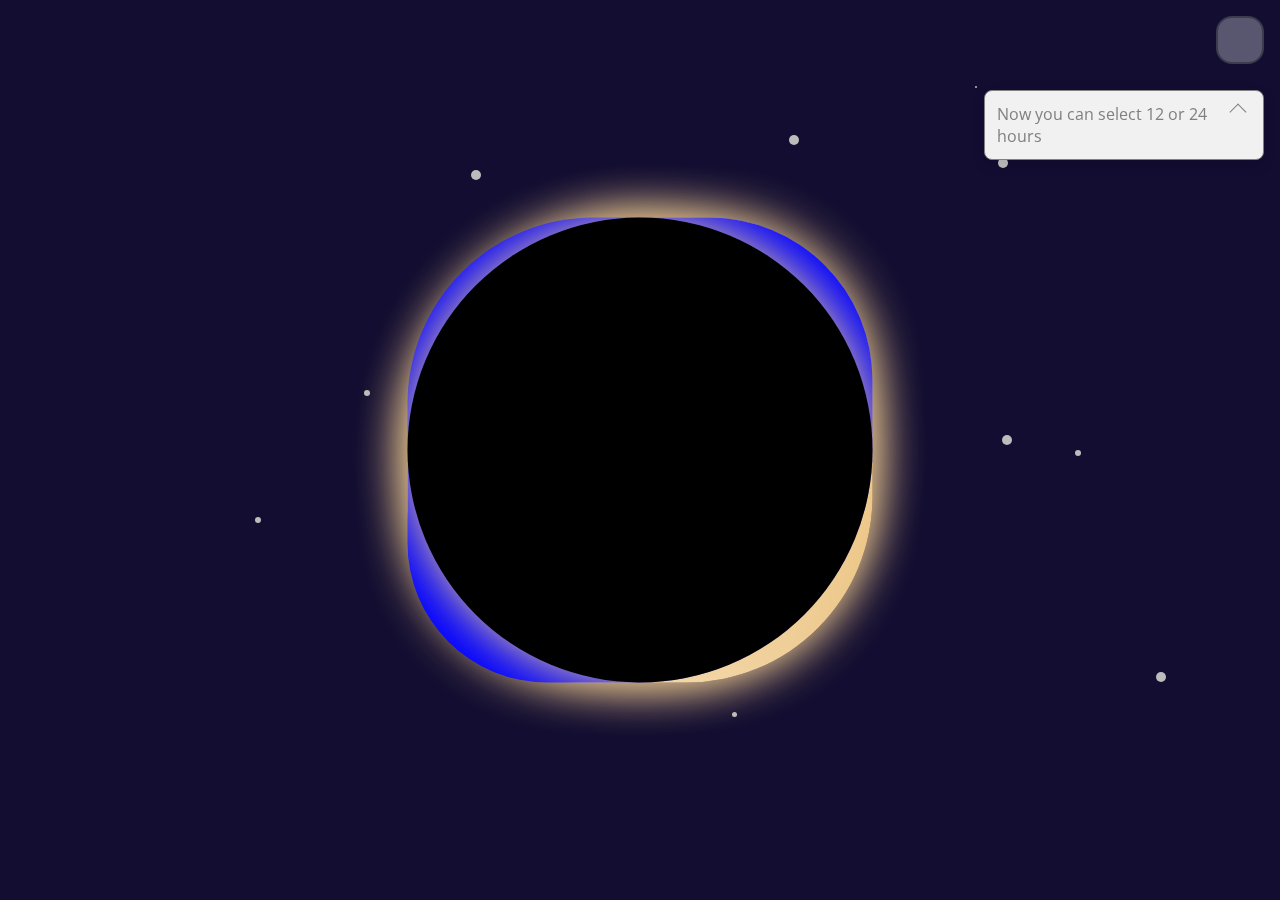
<file: Application 2/index.html>
<!DOCTYPE html>
<html lang="en">

<head>
    <meta charset="UTF-8">
    <meta name="viewport" content="width=device-width, initial-scale=1.0">
    <meta http-equiv="X-UA-Compatible" content="ie=edge">
    <title>New Tab</title>
    <link rel="stylesheet" href="index.css">
    <link rel="stylesheet" href="settings.css">
    <link rel="stylesheet" class="stylePoint" href="">

</head>

<body>
    <div class="container">
        <div class="stars">
            <div></div>
            <div></div>
            <div></div>
            <div></div>
            <div></div>
            <div></div>
            <div></div>
            <div></div>
            <div></div>
            <div></div>
            <div></div>
            <div></div>
            <div></div>
            <div></div>
            <div></div>
            <div></div>
            <div></div>
            <div></div>
            <div></div>
            <div></div>
            <div></div>
        </div>
        <div class="waterlayer_q"></div>
        <div class="waterlayer_w"></div>
        <div class="waterlayer_e"></div>
        <div class="waterlayer_r"></div>
        <div class="waterlayer_a"></div>
        <div class="waterlayer_b"></div>
        <div class="waterlayer_c"></div>
        <div class="time"></div>
        <div>
    </div>
    <div class="settings" id="settings">
        <div class="closed" id="closedSettings">
        </div>
        <div class="opened hide">
            <div class="theme-box">
                <div class="caption">WaterClock</div>
                <div class="themes">
                    <div class="theme" id="normal">
                        <svg width="48" height="48" viewBox="0 0 48 48" fill="none" xmlns="http://www.w3.org/2000/svg">
                            <rect width="48" height="48" rx="15" fill="#03a9f4"/>
                            <rect x="12" y="12" width="24" height="24" rx="12" fill="#00bcd4"/>
                            <rect x="20" y="20" width="8" height="8" rx="4" fill="#C9C7C7"/>
                        </svg>                                                  
                    </div>
                    <div class="theme" id="tea">
                        <svg width="48" height="48" viewBox="0 0 48 48" fill="none" xmlns="http://www.w3.org/2000/svg">
                            <rect width="48" height="48" rx="12" fill="#B8AFEF"/>
                            <rect x="13" y="13" width="22" height="22" rx="11" fill="#F0A66F" stroke="#4B4B4B" stroke-width="2"/>
                            <rect x="20.5" y="20.5" width="7" height="7" rx="3.5" fill="#99F1BA" stroke="#4B4B4B"/>
                        </svg>                                                     
                    </div>
                    <div class="theme" id="orange">
                        <svg width="48" height="48" viewBox="0 0 48 48" fill="none" xmlns="http://www.w3.org/2000/svg">
                            <rect width="48" height="48" rx="12" fill="#ffe4c4"/>
                            <rect x="13" y="13" width="22" height="22" rx="11" fill="#f9b042" stroke="#ffc46b" stroke-width="2"/>
                            <rect x="20.5" y="20.5" width="7" height="7" rx="3.5" fill="#f0f6f9"/>
                        </svg>                                 
                    </div>
                    <div class="theme" id="galaxy">
                        <svg width="48" height="48" viewBox="0 0 48 48" fill="none" xmlns="http://www.w3.org/2000/svg">
                            <rect width="48" height="48" rx="12" fill="#21103A"/>
                            <rect x="12" y="12" width="24" height="24" rx="12" fill="#40193E"/>
                            <rect x="20" y="20" width="8" height="8" rx="4" fill="#FBF4E9"/>
                        </svg>    
                    </div>
                    <div class="theme" id="neo">
                        <svg width="48" height="48" viewBox="0 0 48 48" fill="none" xmlns="http://www.w3.org/2000/svg">
                            <rect width="48" height="48" rx="12" fill="white"/>
                            <rect x="12" y="12" width="24" height="24" rx="12" fill="#F8F8F8"/>
                            <rect x="20" y="20" width="8" height="8" rx="4" fill="white"/>
                        </svg>                              
                    </div>
                    <div class="theme" id="boss">
                        <svg width="48" height="48" viewBox="0 0 48 48" fill="none" xmlns="http://www.w3.org/2000/svg">
                            <rect width="48" height="48" rx="12" fill="black"/>
                            <rect x="20" y="20" width="8" height="8" rx="4" fill="#FFFEEF"/>
                        </svg>                                                       
                    </div>
                    <div class="theme" id="pop">
                        <svg width="48" height="48" viewBox="0 0 48 48" fill="none" xmlns="http://www.w3.org/2000/svg">
                            <rect width="48" height="48" rx="12" fill="#277355"/>
                            <rect x="13" y="13" width="22" height="22" rx="11" fill="#F9A22C" stroke="#231F20" stroke-width="2"/>
                            <rect x="20.5" y="20.5" width="7" height="7" rx="3.5" fill="#E74325" stroke="#231F20"/>
                        </svg>                                                           
                    </div>
                    <div class="theme" id="retro">
                        <svg width="48" height="48" viewBox="0 0 48 48" fill="none" xmlns="http://www.w3.org/2000/svg">
                            <rect width="48" height="48" rx="12" fill="#850B8F"/>
                            <rect x="12" y="12" width="24" height="24" rx="12" fill="#4A015B"/>
                            <rect x="20" y="20" width="8" height="8" rx="4" fill="url(#paint0_linear)"/>
                            <defs>
                            <linearGradient id="paint0_linear" x1="24" y1="20" x2="24" y2="28" gradientUnits="userSpaceOnUse">
                            <stop stop-color="#FFEF00"/>
                            <stop offset="0.505208" stop-color="#FE3851"/>
                            <stop offset="1" stop-color="#E425EF"/>
                            </linearGradient>
                            </defs>
                        </svg>                         
                    </div>
                      <div class="time-check">
                        <div class="line">
                            <svg width="24" height="1" viewBox="0 0 24 1" fill="none" xmlns="http://www.w3.org/2000/svg">
                                <rect width="24" height="0.75" fill="#C0C0C0"/>
                            </svg>  
                        </div>
                        <div class="input">
                            <div class="checkbox">
                                <div class="checked"></div>
                            </div> 
                            <span class="text">24 hours</span>
                        </div>
                      </div>                    
                    <div class="names">
                        <div class="line">
                            <svg width="24" height="1" viewBox="0 0 24 1" fill="none" xmlns="http://www.w3.org/2000/svg">
                                <rect width="24" height="0.75" fill="#C0C0C0"/>
                            </svg>  
                        </div>
                        <div class="links">
                            <span><a id="youtube_link" href="https://twitter.com/zeyneppozdem" target="_blank">@youtube</a></span><br>
                            <span><a id="help_link" href="https://twitter.com/guvensozmen" target="_blank">@help_me</a></span>
                        </div>
                    </div>   
                </div>
               
            </div>

        </div>
        <div class="tooltip new-time-tooltip">
            Now you can select 12 or 24 hours
        </div>
    </div>
    <script src="script.js"></script>
</body>

</html>
</file>
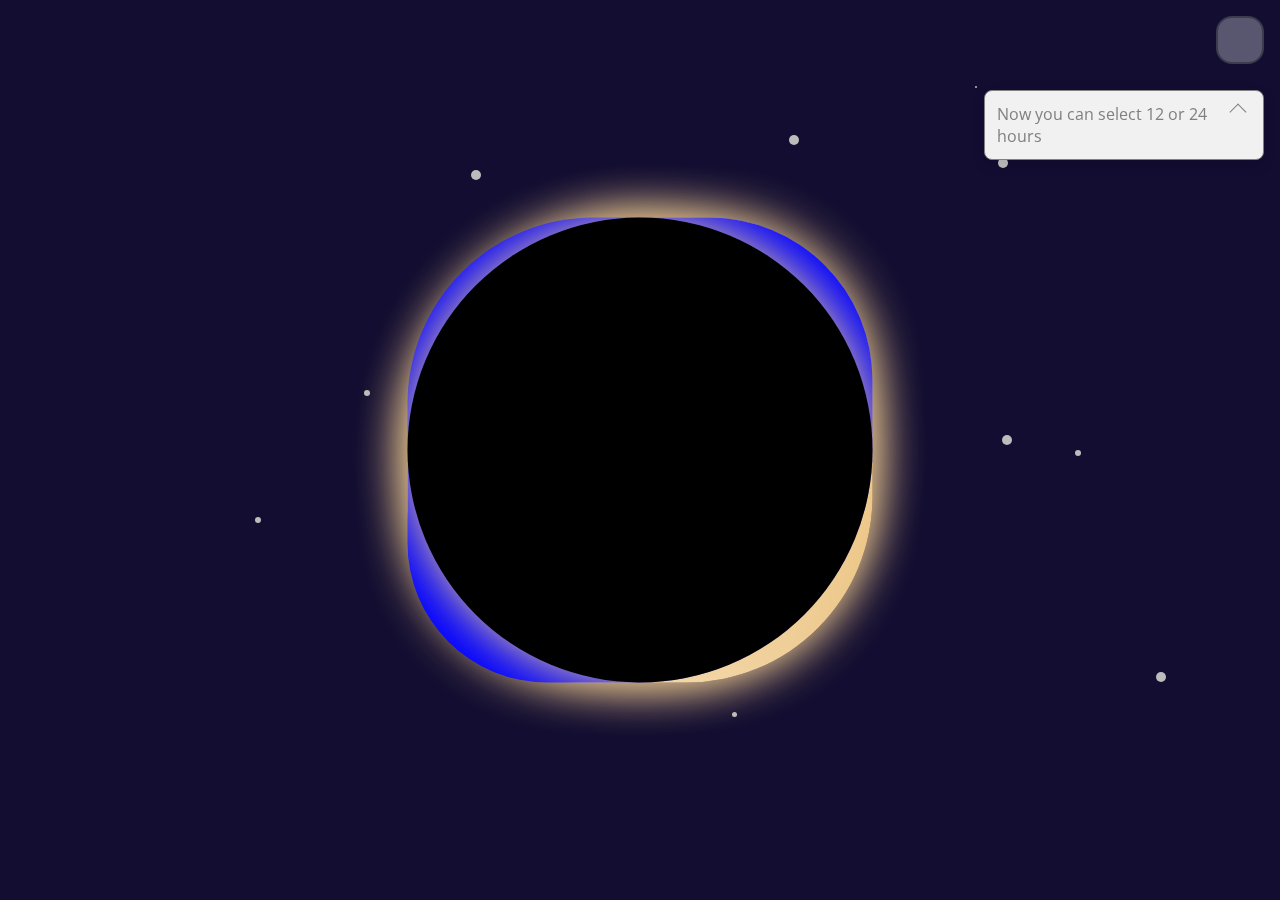
<file: Microsoft Edge/index.html>
<!DOCTYPE html>
<html lang="en">

<head>
    <meta charset="UTF-8">
    <meta name="viewport" content="width=device-width, initial-scale=1.0">
    <meta http-equiv="X-UA-Compatible" content="ie=edge">
    <title>New Tab</title>
    <link rel="stylesheet" href="index.css">
    <link rel="stylesheet" href="settings.css">
    <link rel="stylesheet" class="stylePoint" href="">

</head>
<body>
    <div class="container">
        <div class="stars">
            <div></div>
            <div></div>
            <div></div>
            <div></div>
            <div></div>
            <div></div>
            <div></div>
            <div></div>
            <div></div>
            <div></div>
            <div></div>
            <div></div>
            <div></div>
            <div></div>
            <div></div>
            <div></div>
            <div></div>
            <div></div>
            <div></div>
            <div></div>
            <div></div>
        </div>
        <div class="waterlayer_q"></div>
        <div class="waterlayer_w"></div>
        <div class="waterlayer_e"></div>
        <div class="waterlayer_r"></div>
        <div class="waterlayer_a"></div>
        <div class="waterlayer_b"></div>
        <div class="waterlayer_c"></div>
        <a class="ppal" href="https://www.paypal.com/paypalme/hemantagayen" target="_blank"></a>
        <a class="gpay" target="_blank"></a>
        <a class="ppe" target="_blank"></a>
        <div class="time"></div>
        <div>
    </div>
    <div class="settings" id="settings">
        <div class="closed" id="closedSettings">
        </div>
        <div class="opened hide">
            <div class="theme-box">
                <div class="caption">WaterClock</div>
                <div class="themes">
                    <div class="theme" id="normal">
                        <svg width="48" height="48" viewBox="0 0 48 48" fill="none" xmlns="http://www.w3.org/2000/svg">
                            <rect width="48" height="48" rx="15" fill="#03a9f4"/>
                            <rect x="12" y="12" width="24" height="24" rx="12" fill="#00bcd4"/>
                            <rect x="20" y="20" width="8" height="8" rx="4" fill="#C9C7C7"/>
                        </svg>                                                  
                    </div>
                    <div class="theme" id="tea">
                        <svg width="48" height="48" viewBox="0 0 48 48" fill="none" xmlns="http://www.w3.org/2000/svg">
                            <rect width="48" height="48" rx="12" fill="#B8AFEF"/>
                            <rect x="13" y="13" width="22" height="22" rx="11" fill="#F0A66F" stroke="#4B4B4B" stroke-width="2"/>
                            <rect x="20.5" y="20.5" width="7" height="7" rx="3.5" fill="#99F1BA" stroke="#4B4B4B"/>
                        </svg>                                                     
                    </div>
                    <div class="theme" id="orange">
                        <svg width="48" height="48" viewBox="0 0 48 48" fill="none" xmlns="http://www.w3.org/2000/svg">
                            <rect width="48" height="48" rx="12" fill="#ffe4c4"/>
                            <rect x="13" y="13" width="22" height="22" rx="11" fill="#f9b042" stroke="#ffc46b" stroke-width="2"/>
                            <rect x="20.5" y="20.5" width="7" height="7" rx="3.5" fill="#f0f6f9"/>
                        </svg>                                 
                    </div>
                    <div class="theme" id="galaxy">
                        <svg width="48" height="48" viewBox="0 0 48 48" fill="none" xmlns="http://www.w3.org/2000/svg">
                            <rect width="48" height="48" rx="12" fill="#21103A"/>
                            <rect x="12" y="12" width="24" height="24" rx="12" fill="#40193E"/>
                            <rect x="20" y="20" width="8" height="8" rx="4" fill="#FBF4E9"/>
                        </svg>    
                    </div>
                    <div class="theme" id="neo">
                        <svg width="48" height="48" viewBox="0 0 48 48" fill="none" xmlns="http://www.w3.org/2000/svg">
                            <rect width="48" height="48" rx="12" fill="white"/>
                            <rect x="12" y="12" width="24" height="24" rx="12" fill="#F8F8F8"/>
                            <rect x="20" y="20" width="8" height="8" rx="4" fill="white"/>
                        </svg>                              
                    </div>
                    <div class="theme" id="boss">
                        <svg width="48" height="48" viewBox="0 0 48 48" fill="none" xmlns="http://www.w3.org/2000/svg">
                            <rect width="48" height="48" rx="12" fill="black"/>
                            <rect x="20" y="20" width="8" height="8" rx="4" fill="#FFFEEF"/>
                        </svg>                                                       
                    </div>
                    <div class="theme" id="pop">
                        <svg width="48" height="48" viewBox="0 0 48 48" fill="none" xmlns="http://www.w3.org/2000/svg">
                            <rect width="48" height="48" rx="12" fill="#277355"/>
                            <rect x="13" y="13" width="22" height="22" rx="11" fill="#F9A22C" stroke="#231F20" stroke-width="2"/>
                            <rect x="20.5" y="20.5" width="7" height="7" rx="3.5" fill="#E74325" stroke="#231F20"/>
                        </svg>                                                           
                    </div>
                    <div class="theme" id="retro">
                        <svg width="48" height="48" viewBox="0 0 48 48" fill="none" xmlns="http://www.w3.org/2000/svg">
                            <rect width="48" height="48" rx="12" fill="#850B8F"/>
                            <rect x="12" y="12" width="24" height="24" rx="12" fill="#4A015B"/>
                            <rect x="20" y="20" width="8" height="8" rx="4" fill="url(#paint0_linear)"/>
                            <defs>
                            <linearGradient id="paint0_linear" x1="24" y1="20" x2="24" y2="28" gradientUnits="userSpaceOnUse">
                            <stop stop-color="#FFEF00"/>
                            <stop offset="0.505208" stop-color="#FE3851"/>
                            <stop offset="1" stop-color="#E425EF"/>
                            </linearGradient>
                            </defs>
                        </svg>                         
                    </div>
                    <div class="theme" id="glow">
                        <svg width="48" height="48" viewBox="0 0 48 48" fill="none" xmlns="http://www.w3.org/2000/svg">
                            <rect width="48" height="48" rx="12" fill="#000" />
                            <rect x="9" y="9" width="30"  height="30" rx="22" fill="#00" stroke="#fff" stroke-width="5"></rect>
                            <rect x="20.5" y="20.5" width="7" height="7" rx="3.5" fill="#fff" stroke="#fff"/>
                        </svg>                                                           
                    </div>   
                    <div class="theme" id="begging">
                        <svg width="48" height="48" viewBox="0 0 48 48" fill="none" xmlns="http://www.w3.org/2000/svg">
                            <rect width="48" height="48" rx="12" fill="#b5c0e7"/>
                            <rect x="13" y="13" width="22" height="22" rx="11" fill="#dce5ff" stroke="#231F20" stroke-width="2"/>
                            <rect x="20.5" y="20.5" width="7" height="7" rx="3.5" fill="#E74325" stroke="#231F20"/>
                        </svg>                                                           
                    </div>
                      <div class="time-check">
                        <div class="line">
                            <svg width="24" height="1" viewBox="0 0 24 1" fill="none" xmlns="http://www.w3.org/2000/svg">
                                <rect width="24" height="0.75" fill="#C0C0C0"/>
                            </svg>  
                        </div>
                        <div class="input">
                            <div class="checkbox">
                                <div class="checked"></div>
                            </div> 
                            <span class="text">24 hours</span>
                        </div>
                      </div>                    
                    <div class="names">
                        <div class="line">
                            <svg width="24" height="1" viewBox="0 0 24 1" fill="none" xmlns="http://www.w3.org/2000/svg">
                                <rect width="24" height="0.75" fill="#C0C0C0"/>
                            </svg>  
                        </div>
                        <div class="links">
                            <span><a id="full_screen">@full_screen</a></span>
                        </div>
                    </div>   
                </div>
               
            </div>
        </div>
        <div class="tooltip new-time-tooltip">
            Now you can select 12 or 24 hours
        </div>
    </div>
    <div class="donate"></div>
    <script src="script.js"></script>
</body>

</html>
</file>
<file: Application 2/index.css>
@import url("https://fonts.googleapis.com/css?family=Open+Sans:300,300i&display=swap");
body {
  position: fixed;
  top: 0;
  bottom: 0;
  left: 0;
  right: 0;
  z-index: 999
}

* {
    -webkit-user-select: none;
    -khtml-user-select: none;
    -moz-user-select: -moz-none;
    -o-user-select: none;
    user-select: none;
}
@keyframes spin {0% {transform: translate(-50%,-50%)rotate(0deg);}100% {transform: translate(-50%,-50%)rotate(360deg);}}
@keyframes starsOpacity {
  0% {
    opacity: 1;
  }
  50% {
    opacity: 0;
  }
}
.settings, .closed, .opened, .heart-emoji, .new-time-tooltip {
  position: absolute;
  top: 0;
  right: 0;
}

.settings {
  transition: all ease-in 0.6s;
}
.settings .closed {
  margin: 16px;
  width: 48px;
  height: 48px;
  background: rgba(255, 255, 255, 0.3);
  border: 2px solid rgba(0, 0, 0, 0.3);
  box-sizing: border-box;
  border-radius: 16px;
  cursor: pointer;
}
.settings .closed:hover {
  border: 2px solid #4B4B4B;
  box-sizing: border-box;
  border-radius: 100%;
  opacity: 1;
  width: 52px;
  height: 52px;
}
.settings .closed:hover .heart-emoji {
  top: 12px;
  right: 13px;
  font-size: 16px;
}
.settings .opened {
  width: 176px;
  background: #F1F1F1;
  box-shadow: 0px 4px 16px rgba(0, 0, 0, 0.08);
  border-radius: 16px;
  margin: 16px;
}
.settings .opened .theme-box {
  display: flex;
  justify-content: center;
  align-items: center;
  margin: 16px;
  flex-direction: column;
}
.settings .opened .theme-box .caption {
  font-family: "Open Sans";
  font-size: 16px;
  font-weight: 300;
  color: #333;
  text-transform: capitalize;
}
.settings .opened .theme-box .themes {
  display: flex;
  justify-content: center;
  align-items: center;
  margin-top: 8px;
  margin-bottom: 8px;
  flex-direction: row;
  flex-wrap: wrap;
}
.settings .opened .theme-box .themes .theme {
  display: flex;
  justify-content: center;
  align-items: center;
  margin: 8px;
  width: 48px;
  height: 48px;
  box-shadow: 0px 4px 16px rgba(0, 0, 0, 0.08);
  border-radius: 100%;
  opacity: 0.9;
}
.settings .opened .theme-box .themes .theme svg {
  border-radius: 100%;
}
.settings .opened .theme-box .themes .theme.active svg {
  border-radius: 12px;
}
.settings .opened .theme-box .themes .theme:hover {
  opacity: 1;
}
.settings .opened .theme-box .names {
  display: flex;
  justify-content: center;
  align-items: center;
  flex-direction: column;
  color: #808080;
  padding: 0px 8px;
  cursor: pointer;
}
.settings .opened .theme-box .names .links {
  padding-top: 8px;
  text-align: center;
}
.settings .opened .theme-box .names .links a {
  text-decoration: none;
  color: #808080;
  font-weight: 300;
  font-size: 17px;
}
.settings .opened .theme-box .names .links a:hover {
  opacity: 0.6;
}
.settings .opened .theme-box .time-check {
  display: flex;
  justify-content: center;
  align-items: center;
  flex-direction: column;
  padding: 0px 8px;
}
.settings .opened .theme-box .time-check .input {
  display: flex;
  padding: 8px 0 0 0;
  cursor: pointer;
}
.settings .opened .theme-box .time-check .input .checkbox {
  width: 20px;
  height: 20px;
  background: #FFFFFF;
  border: 1px solid #000000;
  box-sizing: border-box;
  border-radius: 4px;
  position: relative;
}
.settings .opened .theme-box .time-check .input .checkbox .checked {
  position: absolute;
  width: 14px;
  height: 14px;
  top: 2px;
  left: 2px;
  background: #000000;
  border-radius: 4px;
}
.settings .opened .theme-box .time-check .input .text {
  padding-left: 8px;
  padding-top: 1px;
}
.settings .tooltip {
  width: 280px;
  padding: 12px;
  margin: 90px 16px;
  background: #F1F1F1;
  border: 1px solid #808080;
  box-sizing: border-box;
  z-index: 2;
  border-radius: 8px;
  box-shadow: 0px 4px 16px rgba(0, 0, 0, 0.08);
  color: #808080;
  font-family: "Open Sans";
  font-size: 16px;
  animation: tooltip-animate 1s linear infinite;
}
.settings .new-time-tooltip::after {
  content: "";
  border-top: 1px solid #808080;
  position: absolute;
  width: 12px;
  height: 12px;
  right: 19px;
  bottom: 41px;
  z-index: 1;
  background: #F1F1F1;
  border-left: 1px solid #808080;
  box-sizing: border-box;
  transform: rotate(45deg);
}

.hide {
  display: none;
}

.show {
  display: block;
}

.disable {
  opacity: 0.2;
}

@keyframes tooltip-animate {
  0% {
    margin: 90px 16px;
  }
  50% {
    margin: 100px 16px;
  }
  100% {
    margin: 90px 16px;
  }
}
</file>
<file: Application 2/settings.css>
@import url("https://fonts.googleapis.com/css?family=Open+Sans:300,300i&display=swap");
body {
  position: fixed;
  top: 0;
  bottom: 0;
  left: 0;
  right: 0;
  z-index: 999
}

* {
    -webkit-user-select: none;
    -khtml-user-select: none;
    -moz-user-select: -moz-none;
    -o-user-select: none;
    user-select: none;
}
@keyframes spin {0% {transform: translate(-50%,-50%)rotate(0deg);}100% {transform: translate(-50%,-50%)rotate(360deg);}}
@keyframes starsOpacity {
  0% {
    opacity: 1;
  }
  50% {
    opacity: 0;
  }
}
.settings, .closed, .opened, .heart-emoji, .new-time-tooltip {
  position: absolute;
  top: 0;
  right: 0;
}

.settings {
  transition: all ease-in 0.6s;
}
.settings .closed {
  margin: 16px;
  width: 48px;
  height: 48px;
  background: rgba(255, 255, 255, 0.3);
  border: 2px solid rgba(0, 0, 0, 0.3);
  box-sizing: border-box;
  border-radius: 16px;
  cursor: pointer;
}
.settings .closed:hover {
  border: 2px solid #4B4B4B;
  box-sizing: border-box;
  border-radius: 100%;
  opacity: 1;
  width: 52px;
  height: 52px;
}
.settings .closed:hover .heart-emoji {
  top: 12px;
  right: 13px;
  font-size: 16px;
}
.settings .opened {
  width: 176px;
  background: #F1F1F1;
  box-shadow: 0px 4px 16px rgba(0, 0, 0, 0.08);
  border-radius: 16px;
  margin: 16px;
}
.settings .opened .theme-box {
  display: flex;
  justify-content: center;
  align-items: center;
  margin: 16px;
  flex-direction: column;
}
.settings .opened .theme-box .caption {
  font-family: "Open Sans";
  font-size: 16px;
  font-weight: 300;
  color: #333;
  text-transform: capitalize;
}
.settings .opened .theme-box .themes {
  display: flex;
  justify-content: center;
  align-items: center;
  margin-top: 8px;
  margin-bottom: 8px;
  flex-direction: row;
  flex-wrap: wrap;
}
.settings .opened .theme-box .themes .theme {
  display: flex;
  justify-content: center;
  align-items: center;
  margin: 8px;
  width: 48px;
  height: 48px;
  box-shadow: 0px 4px 16px rgba(0, 0, 0, 0.08);
  border-radius: 100%;
  opacity: 0.9;
}
.settings .opened .theme-box .themes .theme svg {
  border-radius: 100%;
}
.settings .opened .theme-box .themes .theme.active svg {
  border-radius: 12px;
}
.settings .opened .theme-box .themes .theme:hover {
  opacity: 1;
}
.settings .opened .theme-box .names {
  display: flex;
  justify-content: center;
  align-items: center;
  flex-direction: column;
  color: #808080;
  padding: 0px 8px;
  cursor: pointer;
}
.settings .opened .theme-box .names .links {
  padding-top: 8px;
  text-align: center;
}
.settings .opened .theme-box .names .links a {
  text-decoration: none;
  color: #808080;
  font-weight: 300;
  font-size: 17px;
}
.settings .opened .theme-box .names .links a:hover {
  opacity: 0.6;
}
.settings .opened .theme-box .time-check {
  display: flex;
  justify-content: center;
  align-items: center;
  flex-direction: column;
  padding: 0px 8px;
}
.settings .opened .theme-box .time-check .input {
  display: flex;
  padding: 8px 0 0 0;
  cursor: pointer;
}
.settings .opened .theme-box .time-check .input .checkbox {
  width: 20px;
  height: 20px;
  background: #FFFFFF;
  border: 1px solid #000000;
  box-sizing: border-box;
  border-radius: 4px;
  position: relative;
}
.settings .opened .theme-box .time-check .input .checkbox .checked {
  position: absolute;
  width: 14px;
  height: 14px;
  top: 2px;
  left: 2px;
  background: #000000;
  border-radius: 4px;
}
.settings .opened .theme-box .time-check .input .text {
  padding-left: 8px;
  padding-top: 1px;
}
.settings .tooltip {
  width: 280px;
  padding: 12px;
  margin: 90px 16px;
  background: #F1F1F1;
  border: 1px solid #808080;
  box-sizing: border-box;
  z-index: 2;
  border-radius: 8px;
  box-shadow: 0px 4px 16px rgba(0, 0, 0, 0.08);
  color: #808080;
  font-family: "Open Sans";
  font-size: 16px;
  animation: tooltip-animate 1s linear infinite;
}
.settings .new-time-tooltip::after {
  content: "";
  border-top: 1px solid #808080;
  position: absolute;
  width: 12px;
  height: 12px;
  right: 19px;
  bottom: 41px;
  z-index: 1;
  background: #F1F1F1;
  border-left: 1px solid #808080;
  box-sizing: border-box;
  transform: rotate(45deg);
}

.hide {
  display: none;
}

.show {
  display: block;
}

.disable {
  opacity: 0.2;
}

@keyframes tooltip-animate {
  0% {
    margin: 90px 16px;
  }
  50% {
    margin: 100px 16px;
  }
  100% {
    margin: 90px 16px;
  }
}
</file>
<file: Microsoft Edge/index.css>
@import url("https://fonts.googleapis.com/css?family=Open+Sans:300,300i&display=swap");
body {
  position: fixed;
  top: 0;
  bottom: 0;
  left: 0;
  right: 0;
  z-index: 999;
}

* {
    -webkit-user-select: none;
    -khtml-user-select: none;
    -moz-user-select: -moz-none;
    -o-user-select: none;
    user-select: none;
}
@keyframes spin {0% {transform: translate(-50%,-50%)rotate(0deg);}100% {transform: translate(-50%,-50%)rotate(360deg);}}
@keyframes starsOpacity {
  0% {
    opacity: 1;
  }
  50% {
    opacity: 0;
  }
}
.settings, .closed, .opened, .heart-emoji, .new-time-tooltip {
  position: absolute;
  top: 0;
  right: 0;
}

.settings {
  transition: all ease-in 0.6s;
}
.settings .closed {
  margin: 16px;
  width: 48px;
  height: 48px;
  background: rgba(255, 255, 255, 0.3);
  border: 2px solid rgba(0, 0, 0, 0.3);
  box-sizing: border-box;
  border-radius: 16px;
  cursor: pointer;
}
.settings .closed:hover {
  border: 2px solid #4B4B4B;
  box-sizing: border-box;
  border-radius: 100%;
  opacity: 1;
  width: 52px;
  height: 52px;
}
.settings .closed:hover .heart-emoji {
  top: 12px;
  right: 13px;
  font-size: 16px;
}
.settings .opened {
  width: 176px;
  background: #F1F1F1;
  box-shadow: 0px 4px 16px rgba(0, 0, 0, 0.08);
  border-radius: 16px;
  margin: 16px;
}
.settings .opened .theme-box {
  display: flex;
  justify-content: center;
  align-items: center;
  margin: 16px;
  flex-direction: column;
}
.settings .opened .theme-box .caption {
  font-family: "Open Sans";
  font-size: 16px;
  font-weight: 300;
  color: #333;
  text-transform: capitalize;
}
.settings .opened .theme-box .themes {
  display: flex;
  justify-content: center;
  align-items: center;
  margin-top: 8px;
  margin-bottom: 8px;
  flex-direction: row;
  flex-wrap: wrap;
}
.settings .opened .theme-box .themes .theme {
  display: flex;
  justify-content: center;
  align-items: center;
  margin: 8px;
  width: 48px;
  height: 48px;
  box-shadow: 0px 4px 16px rgba(0, 0, 0, 0.08);
  border-radius: 100%;
  opacity: 0.9;
}
.settings .opened .theme-box .themes .theme svg {
  border-radius: 100%;
}
.settings .opened .theme-box .themes .theme.active svg {
  border-radius: 12px;
}
.settings .opened .theme-box .themes .theme:hover {
  opacity: 1;
}
.settings .opened .theme-box .names {
  display: flex;
  justify-content: center;
  align-items: center;
  flex-direction: column;
  color: #808080;
  padding: 0px 8px;
  cursor: pointer;
}
.settings .opened .theme-box .names .links {
  padding-top: 8px;
  text-align: center;
}
.settings .opened .theme-box .names .links a {
  text-decoration: none;
  color: #808080;
  font-weight: 300;
  font-size: 17px;
}
.settings .opened .theme-box .names .links a:hover {
  opacity: 0.6;
}
.settings .opened .theme-box .time-check {
  display: flex;
  justify-content: center;
  align-items: center;
  flex-direction: column;
  padding: 0px 8px;
}
.settings .opened .theme-box .time-check .input {
  display: flex;
  padding: 8px 0 0 0;
  cursor: pointer;
}
.settings .opened .theme-box .time-check .input .checkbox {
  width: 20px;
  height: 20px;
  background: #FFFFFF;
  border: 1px solid #000000;
  box-sizing: border-box;
  border-radius: 4px;
  position: relative;
}
.settings .opened .theme-box .time-check .input .checkbox .checked {
  position: absolute;
  width: 14px;
  height: 14px;
  top: 2px;
  left: 2px;
  background: #000000;
  border-radius: 4px;
}
.settings .opened .theme-box .time-check .input .text {
  padding-left: 8px;
  padding-top: 1px;
}
.settings .tooltip {
  width: 280px;
  padding: 12px;
  margin: 90px 16px;
  background: #F1F1F1;
  border: 1px solid #808080;
  box-sizing: border-box;
  z-index: 2;
  border-radius: 8px;
  box-shadow: 0px 4px 16px rgba(0, 0, 0, 0.08);
  color: #808080;
  font-family: "Open Sans";
  font-size: 16px;
  animation: tooltip-animate 1s linear infinite;
}
.settings .new-time-tooltip::after {
  content: "";
  border-top: 1px solid #808080;
  position: absolute;
  width: 12px;
  height: 12px;
  right: 19px;
  bottom: 41px;
  z-index: 1;
  background: #F1F1F1;
  border-left: 1px solid #808080;
  box-sizing: border-box;
  transform: rotate(45deg);
}

.hide {
  display: none;
}

.show {
  display: block;
}

.disable {
  opacity: 0.2;
}

@keyframes tooltip-animate {
  0% {
    margin: 90px 16px;
  }
  50% {
    margin: 100px 16px;
  }
  100% {
    margin: 90px 16px;
  }
}
</file>
<file: Microsoft Edge/settings.css>
@import url("https://fonts.googleapis.com/css?family=Open+Sans:300,300i&display=swap");
body {
  position: fixed;
  top: 0;
  bottom: 0;
  left: 0;
  right: 0;
  z-index: 999;
}

* {
    -webkit-user-select: none;
    -khtml-user-select: none;
    -moz-user-select: -moz-none;
    -o-user-select: none;
    user-select: none;
}
@keyframes spin {0% {transform: translate(-50%,-50%)rotate(0deg);}100% {transform: translate(-50%,-50%)rotate(360deg);}}
@keyframes starsOpacity {
  0% {
    opacity: 1;
  }
  50% {
    opacity: 0;
  }
}
.settings, .closed, .opened, .heart-emoji, .new-time-tooltip {
  position: absolute;
  top: 0;
  right: 0;
}

.settings {
  transition: all ease-in 0.6s;
}
.settings .closed {
  margin: 16px;
  width: 48px;
  height: 48px;
  background: rgba(255, 255, 255, 0.3);
  border: 2px solid rgba(0, 0, 0, 0.3);
  box-sizing: border-box;
  border-radius: 16px;
  cursor: pointer;
}
.settings .closed:hover {
  border: 2px solid #4B4B4B;
  box-sizing: border-box;
  border-radius: 100%;
  opacity: 1;
  width: 52px;
  height: 52px;
}
.settings .closed:hover .heart-emoji {
  top: 12px;
  right: 13px;
  font-size: 16px;
}
.settings .opened {
  width: 176px;
  background: #F1F1F1;
  box-shadow: 0px 4px 16px rgba(0, 0, 0, 0.08);
  border-radius: 16px;
  margin: 16px;
}
.settings .opened .theme-box {
  display: flex;
  justify-content: center;
  align-items: center;
  margin: 16px;
  flex-direction: column;
}
.settings .opened .theme-box .caption {
  font-family: "Open Sans";
  font-size: 16px;
  font-weight: 300;
  color: #333;
  text-transform: capitalize;
}
.settings .opened .theme-box .themes {
  display: flex;
  justify-content: center;
  align-items: center;
  margin-top: 8px;
  margin-bottom: 8px;
  flex-direction: row;
  flex-wrap: wrap;
}
.settings .opened .theme-box .themes .theme {
  display: flex;
  justify-content: center;
  align-items: center;
  margin: 8px;
  width: 48px;
  height: 48px;
  box-shadow: 0px 4px 16px rgba(0, 0, 0, 0.08);
  border-radius: 100%;
  opacity: 0.9;
}
.settings .opened .theme-box .themes .theme svg {
  border-radius: 100%;
}
.settings .opened .theme-box .themes .theme.active svg {
  border-radius: 12px;
}
.settings .opened .theme-box .themes .theme:hover {
  opacity: 1;
}
.settings .opened .theme-box .names {
  display: flex;
  justify-content: center;
  align-items: center;
  flex-direction: column;
  color: #808080;
  padding: 0px 8px;
  cursor: pointer;
}
.settings .opened .theme-box .names .links {
  padding-top: 8px;
  text-align: center;
}
.settings .opened .theme-box .names .links a {
  text-decoration: none;
  color: #808080;
  font-weight: 300;
  font-size: 17px;
}
.settings .opened .theme-box .names .links a:hover {
  opacity: 0.6;
}
.settings .opened .theme-box .time-check {
  display: flex;
  justify-content: center;
  align-items: center;
  flex-direction: column;
  padding: 0px 8px;
}
.settings .opened .theme-box .time-check .input {
  display: flex;
  padding: 8px 0 0 0;
  cursor: pointer;
}
.settings .opened .theme-box .time-check .input .checkbox {
  width: 20px;
  height: 20px;
  background: #FFFFFF;
  border: 1px solid #000000;
  box-sizing: border-box;
  border-radius: 4px;
  position: relative;
}
.settings .opened .theme-box .time-check .input .checkbox .checked {
  position: absolute;
  width: 14px;
  height: 14px;
  top: 2px;
  left: 2px;
  background: #000000;
  border-radius: 4px;
}
.settings .opened .theme-box .time-check .input .text {
  padding-left: 8px;
  padding-top: 1px;
}
.settings .tooltip {
  width: 280px;
  padding: 12px;
  margin: 90px 16px;
  background: #F1F1F1;
  border: 1px solid #808080;
  box-sizing: border-box;
  z-index: 2;
  border-radius: 8px;
  box-shadow: 0px 4px 16px rgba(0, 0, 0, 0.08);
  color: #808080;
  font-family: "Open Sans";
  font-size: 16px;
  animation: tooltip-animate 1s linear infinite;
}
.settings .new-time-tooltip::after {
  content: "";
  border-top: 1px solid #808080;
  position: absolute;
  width: 12px;
  height: 12px;
  right: 19px;
  bottom: 41px;
  z-index: 1;
  background: #F1F1F1;
  border-left: 1px solid #808080;
  box-sizing: border-box;
  transform: rotate(45deg);
}

.hide {
  display: none;
}

.show {
  display: block;
}

.disable {
  opacity: 0.2;
}

@keyframes tooltip-animate {
  0% {
    margin: 90px 16px;
  }
  50% {
    margin: 100px 16px;
  }
  100% {
    margin: 90px 16px;
  }
}
</file>
